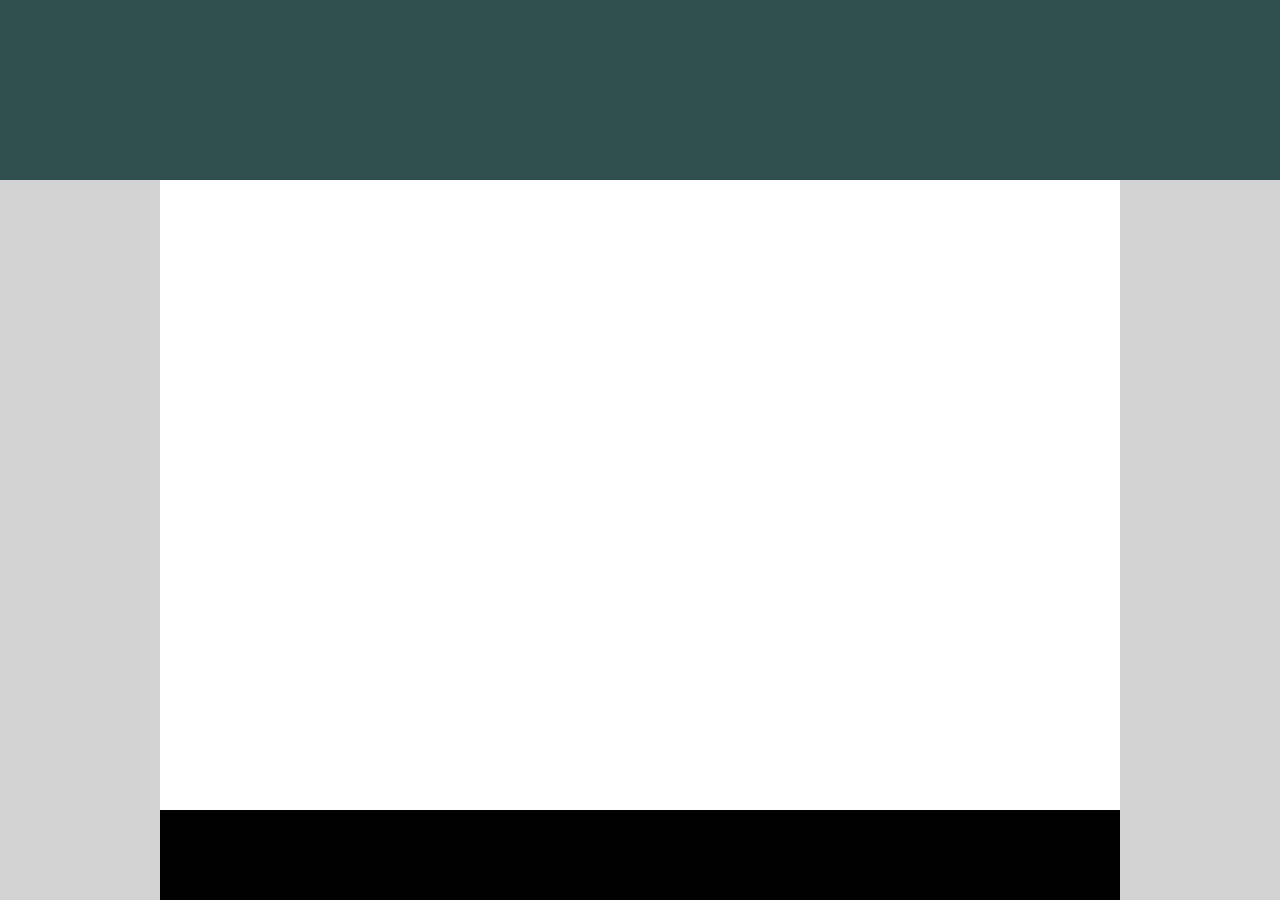
<file: first/index.html>
<!DOCTYPE html>
<html>
  <head>
    <title> First - Solution </title>
    <link rel="stylesheet" href="index.css" />
  </head>

  <body>
    <div class="top"></div>
    <div class="middle"></div>
    <div class="bottom"></div>
  </body>
</html>
</file>
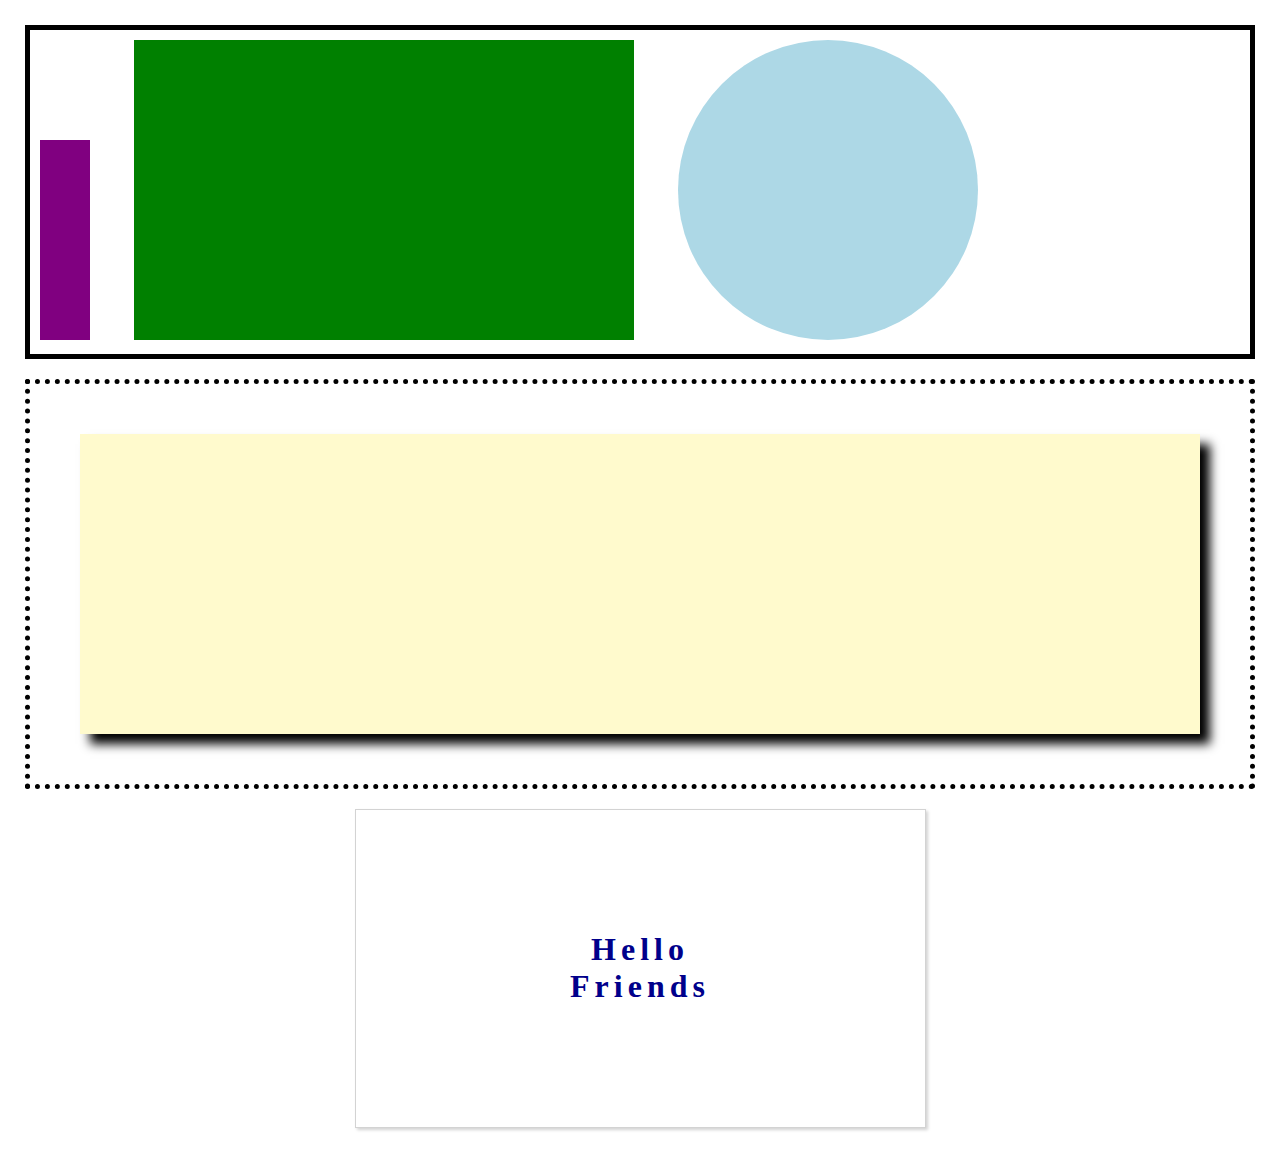
<file: second/index.html>
<!-- Put your HTML HERE, make sure to connect your index.css sheet -->
<!DOCTYPE html>
<html>
<head>
    <meta charset="UTF-8">
    <meta name="viewport" content="width=device-width, initial-scale=1.0">
    <link rel="stylesheet" href="index.css"/>
    <title>Second Project</title>
</head>
<body>
    <!--first box containing two rectangles and circle-->
    <div class="topMain">
        <div class="topPurple"></div>
        <div class="topGreen"></div>
        <div class="topCircle"></div>
    </div>

    <!--second box containg rectangle with a shadow-->
    <div class="middleMain">
        <div class="middleRec"></div>
    </div>

    <!--third box that is centered and says hello friends-->
    <div class="bottom">
        <h1>Hello <br> Friends</h1>
    </div>

    
</body>
</html>
</file>
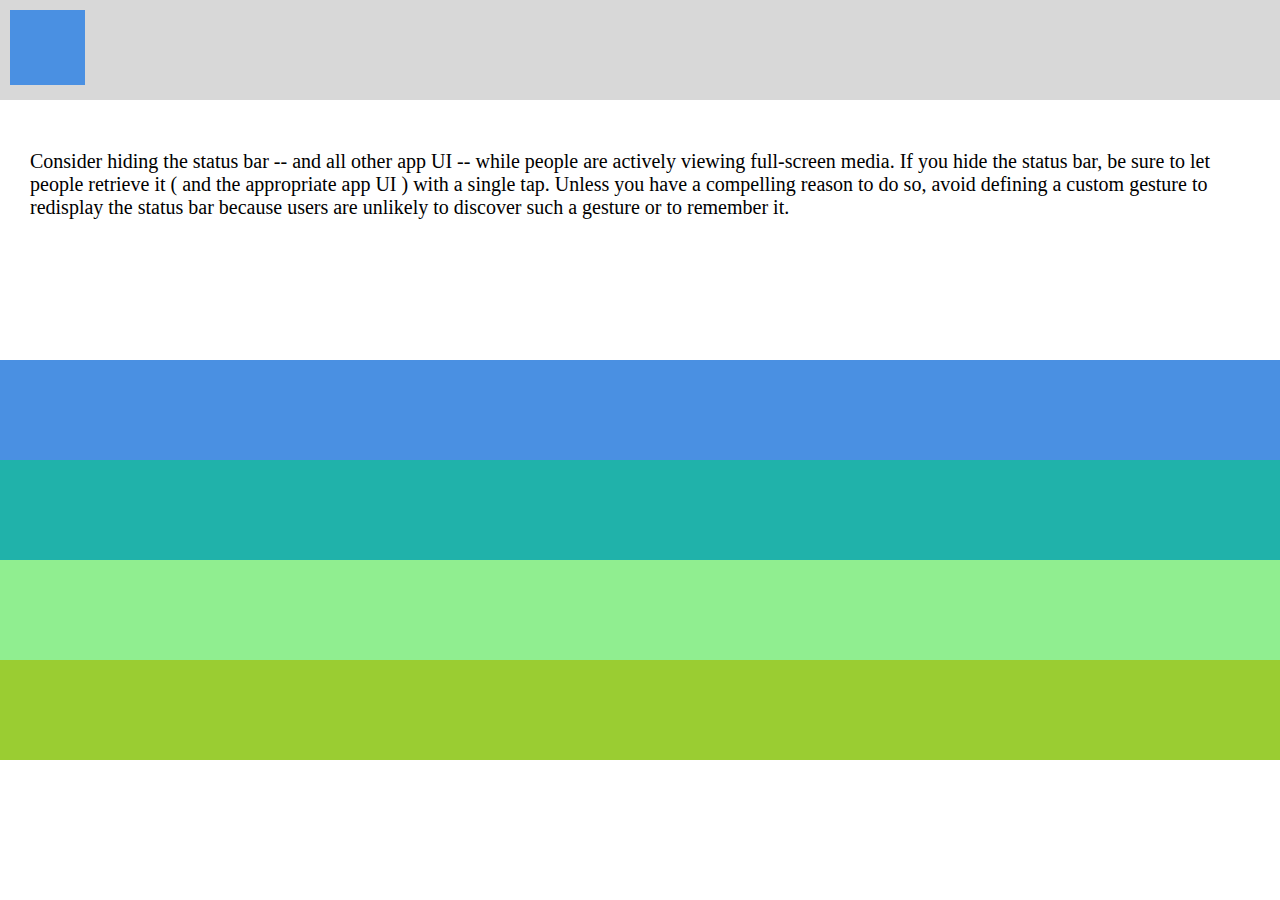
<file: third/index.html>
<!-- Put your HTML HERE, make sure to connect your index.css sheet -->
<!DOCTYPE html>
<html lang="en">
<head>
    <meta charset="UTF-8">
    <meta name="viewport" content="width=device-width, initial-scale=1.0">
    <link rel="stylesheet" href="index.css"/>
    <title>Third Project</title>
</head>
<body>
    <div class="row1">
        <div class="rowSquare"></div>
    </div>
    
    <div class="row2">
        <p class="rowText"> Consider hiding the status bar -- and all other app UI -- while people are actively viewing full-screen media. If you hide the status bar, be sure to let people retrieve it ( and the appropriate app UI ) with a single tap. Unless you have a compelling reason to do so, avoid defining a custom gesture to redisplay the status bar because users are unlikely to discover such a gesture or to remember it.        </p>
    </div>

    <div class="row3"></div>
    <div class="row4"></div>
    <div class="row5"></div>
    <div class="row6"></div>
</body>
</html>
</file>
<file: first/index.css>
body {
    margin: 0;
    background-color: lightgray;
    width: 100%;
    height: 100vh;
  }
.top {
    width: 100%;
    height: 20%;
    background-color: darkslategray;
}

.middle{
    background-color: white;
    height: 70%;
    width: 75%;
    margin-left: auto;
    margin-right: auto;
}

.bottom{
      background-color: black;
      width: 75%;
      height: 10%;
      margin-left: auto;
      margin-right: auto;
}
</file>
<file: second/index.css>
body {
    margin: 0;
    padding: 25px;
  }

.topMain{
    width: 100%;
    border: 5px solid black;
    padding: 10px;
    box-sizing: border-box ;
}

.topPurple{
    background-color: purple;
    width: 50px;
    height: 200px;
    display: inline-block;
}

.topGreen{
    background-color: green;
    width: 500px;
    height: 300px;
    display: inline-block;
    margin-left: 40px;
    margin-right: 40px;
}

.topCircle{
    display: inline-block;
    width: 300px;
    height: 300px;
    background-color: lightblue;
    border-radius: 50%;  
     
}

.middleMain{
    width: 100%;
    border: 5px dotted black;
    padding: 50px;
    box-sizing: border-box ;
    margin-top: 20px;
}

.middleRec{
    background-color: lemonchiffon;
    width: 100%;
    height: 300px;
    box-shadow: 10px 10px 10px;
}

.bottom{
    width: 30%;
    padding: 100px;
    border: lightgrey solid 1px;
    margin: 20px auto;
    box-shadow: 2px 2px 3px lightgrey;
}

.bottom h1{
    color: darkblue;
    text-align: center;
    letter-spacing: 5px;
}
</file>
<file: third/index.css>
.row1{
    width: 100%;
    height: 100px;
    background-color: #D8D8D8;
    padding: 10px;
    box-sizing: border-box;
}

.rowSquare{
    height: 75px;
    width: 75px;
    background-color: #4A90E2;
}

.row2{
    height: 200px;
    width: 100%
    background-color: white;
    padding: 30px;
}

.rowText{
    text-align: middle;
    font-size: 20px;
}

.row3{
    width: 100%;
    height: 100px;
    background-color: #4A90E2;
}

.row4{
    width: 100%;
    height: 100px;

    background-color: lightseagreen;
}

.row5{
    width: 100%;
    height: 100px;
    background-color: lightgreen;
}

.row6{
    width: 100%;
    height: 100px;
    background: yellowgreen;
}

body{
    margin:0;
    padding:0;
}
</file>
